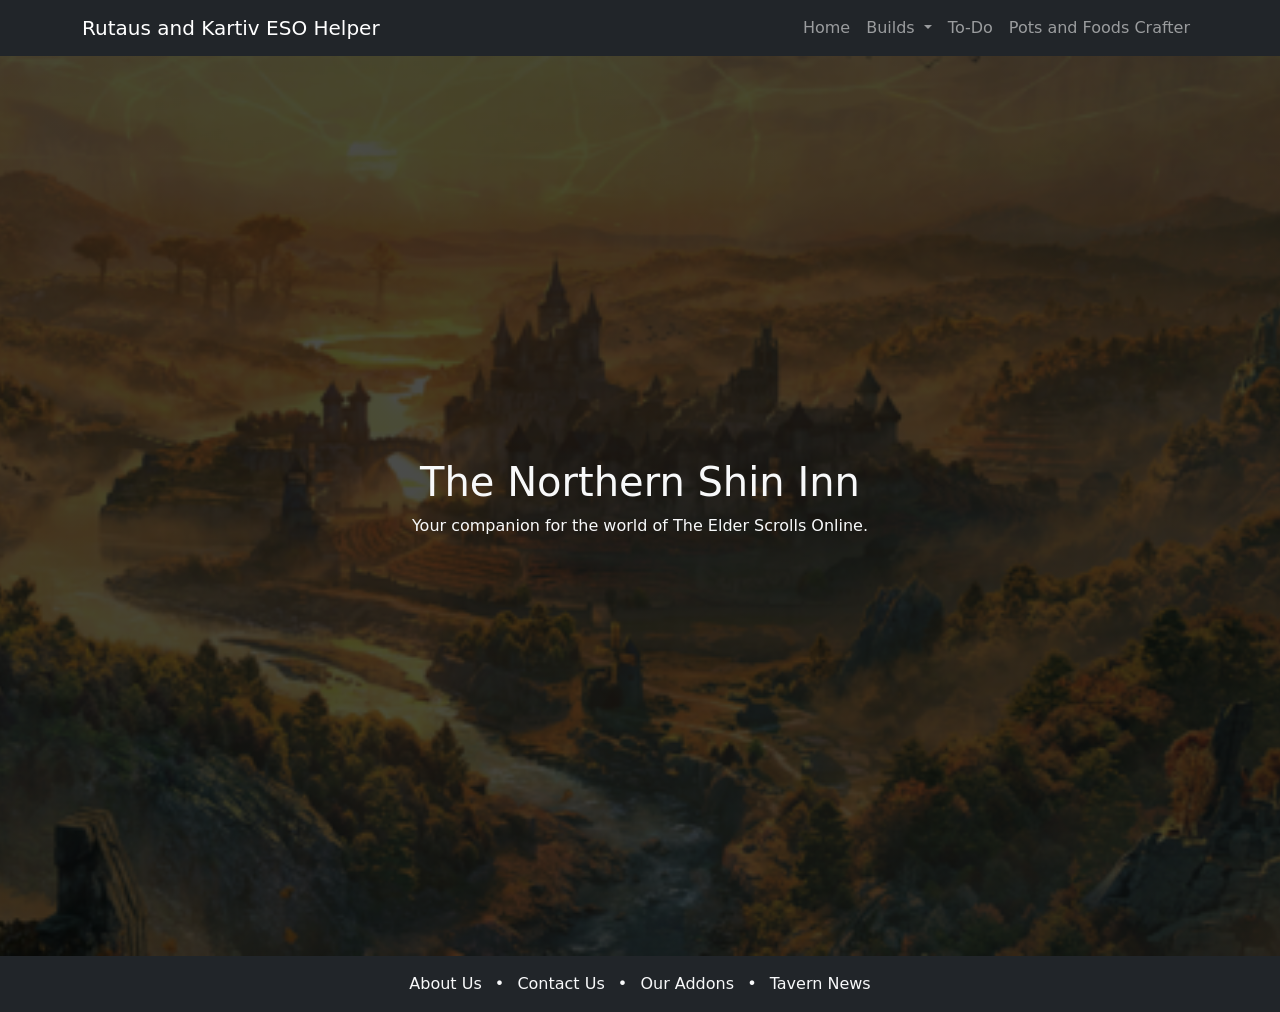
<file: index.html>
<!DOCTYPE html>
<html lang="en">

<head>
    <meta charset="UTF-8">
    <meta name="viewport" content="width=device-width, initial-scale=1.0">
    <title>main page</title>
    <link rel="preconnect" href="https://fonts.googleapis.com">
    <link rel="preconnect" href="https://fonts.gstatic.com" crossorigin>
    <link href="https://fonts.googleapis.com/css2?family=Cinzel:wght@400;600;700&display=swap" rel="stylesheet">
    <link href="https://cdn.jsdelivr.net/npm/bootstrap@5.3.8/dist/css/bootstrap.min.css" rel="stylesheet"
        integrity="sha384-sRIl4kxILFvY47J16cr9ZwB07vP4J8+LH7qKQnuqkuIAvNWLzeN8tE5YBujZqJLB" crossorigin="anonymous">
    <link rel="stylesheet" href="./CSS/style.css">
</head>

<body>

    <!-- ==========================
         Navigation Bar
    =========================== -->

    <nav class="navbar navbar-expand-lg bg-dark navbar-dark sticky-top">
        <div class="container">
            <div class="navbar-brand">
                Rutaus and Kartiv ESO Helper
            </div>
            <button class="navbar-toggler" type="button" data-bs-toggle="collapse" data-bs-target="#navbarNav"
                aria-controls="navbarNav" aria-expanded="false" aria-label="Toggle navigation">
                <span class="navbar-toggler-icon"></span>
            </button>
            <div class="collapse navbar-collapse" id="navbarNav">
                <ul class="navbar-nav ms-auto">
                    <li class="nav-item">
                        <a class="nav-link" href="index.html">
                            Home
                        </a>
                    </li>
                    <li class="nav-item dropdown">
                        <a class="nav-link dropdown-toggle" href="#" role="button" data-bs-toggle="dropdown"
                            aria-expanded="false">
                            Builds
                        </a>
                        <ul class="dropdown-menu">
                            <li>
                                <a class="dropdown-item" href="./builds/arcanist.html">
                                    Arcanist
                                </a>
                            </li>
                            <li>
                                <a class="dropdown-item" href="#">
                                    Sorcerer
                                </a>
                            </li>
                            <li>
                                <a class="dropdown-item" href="#">
                                    Nightblade
                                </a>
                            </li>
                        </ul>
                    </li>
                    <li class="nav-item">
                        <a class="nav-link" href="#">
                            To-Do
                        </a>
                    </li>
                    <li class="nav-item">
                        <a class="nav-link" href="pots-and-foods.html">
                            Pots and Foods Crafter
                        </a>
                    </li>
                </ul>
            </div>
        </div>
    </nav>

    <main>

        <!-- ==========================
         Hero Section:
        =========================== -->

        <section class="hero-section">
            <div class="container text-center text-light">
                <h1>The Northern Shin Inn</h1>
                <p>
                    Your companion for the world of The Elder Scrolls Online.
                </p>
            </div>
        </section>
    </main>

    <!-- ==========================
     Footer Section
    =========================== -->

    <footer class="bg-dark text-light text-center py-3">
        <div class="container">
            <a href="#" class="text-light text-decoration-none mx-2">
                About Us
            </a>
            <span>•</span>
            <a href="#" class="text-light text-decoration-none mx-2">
                Contact Us
            </a>
            <span>•</span>
            <a href="#" class="text-light text-decoration-none mx-2">
                Our Addons
            </a>
            <span>•</span>
            <a href="#" class="text-light text-decoration-none mx-2">
                Tavern News
            </a>
        </div>
    </footer>


    <script src="https://cdn.jsdelivr.net/npm/bootstrap@5.3.8/dist/js/bootstrap.bundle.min.js"
        integrity="sha384-FKyoEForCGlyvwx9Hj09JcYn3nv7wiPVlz7YYwJrWVcXK/BmnVDxM+D2scQbITxI"
        crossorigin="anonymous"></script>
    <script src="./scripts/script.js"></script>
</body>

</html>
</file>
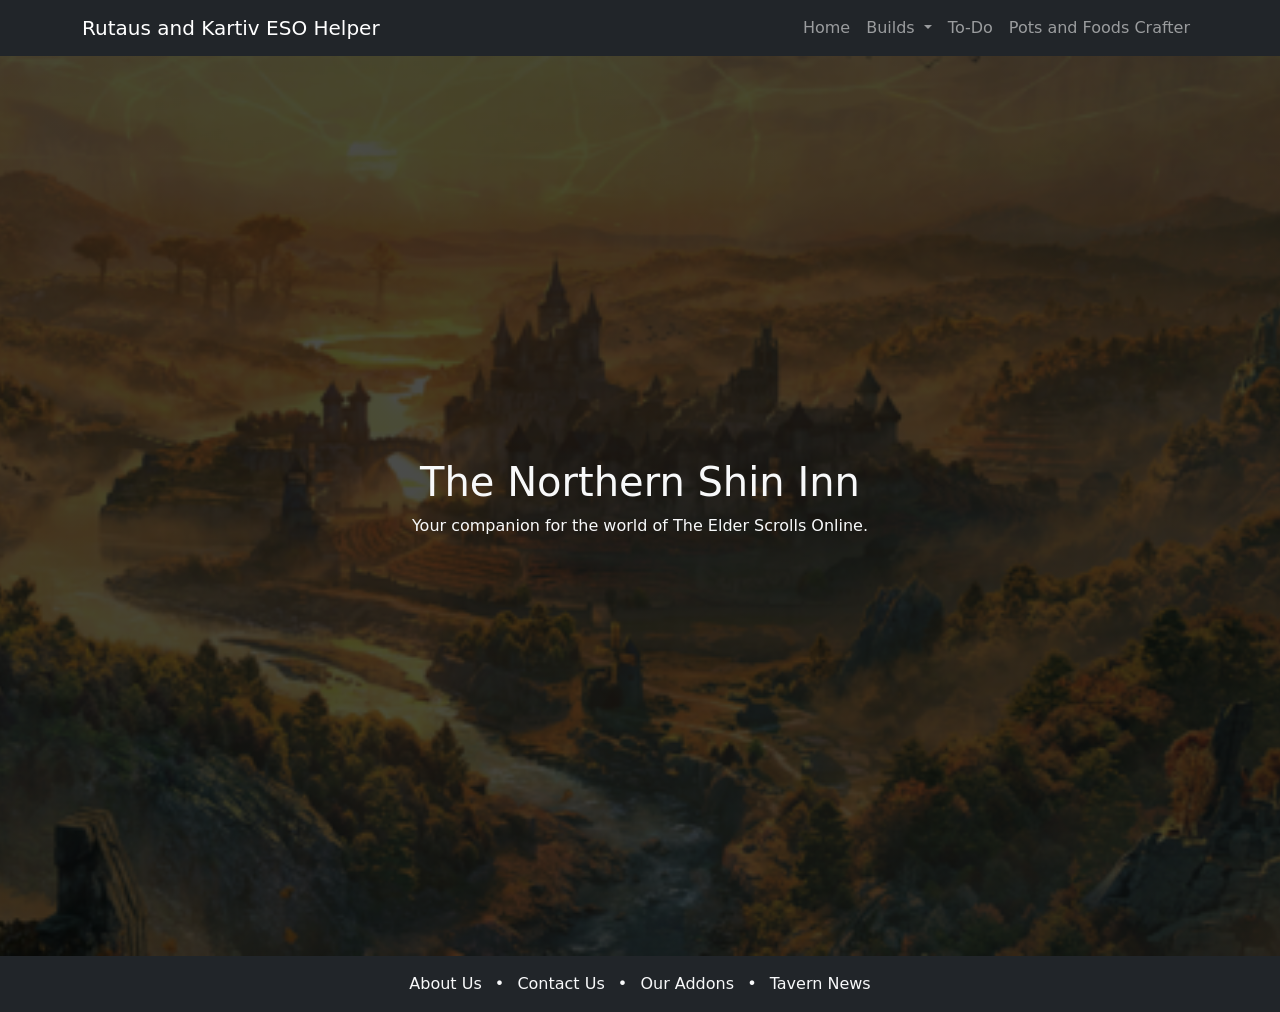
<file: main.html>
<!DOCTYPE html>
<html lang="en">

<head>
    <meta charset="UTF-8">
    <meta name="viewport" content="width=device-width, initial-scale=1.0">
    <title>main page</title>
    <link rel="preconnect" href="https://fonts.googleapis.com">
    <link rel="preconnect" href="https://fonts.gstatic.com" crossorigin>
    <link href="https://fonts.googleapis.com/css2?family=Cinzel:wght@400;600;700&display=swap" rel="stylesheet">
    <link href="https://cdn.jsdelivr.net/npm/bootstrap@5.3.8/dist/css/bootstrap.min.css" rel="stylesheet"
        integrity="sha384-sRIl4kxILFvY47J16cr9ZwB07vP4J8+LH7qKQnuqkuIAvNWLzeN8tE5YBujZqJLB" crossorigin="anonymous">
    <link rel="stylesheet" href="./CSS/style.css">
</head>

<body>

    <!-- ==========================
         Navigation Bar
    =========================== -->

    <nav class="navbar navbar-expand-lg bg-dark navbar-dark sticky-top">
        <div class="container">
            <a class="navbar-brand" href="main.html">
                Rutaus and Kartiv ESO Helper
            </a>
            <button class="navbar-toggler" type="button" data-bs-toggle="collapse" data-bs-target="#navbarNav"
                aria-controls="navbarNav" aria-expanded="false" aria-label="Toggle navigation">
                <span class="navbar-toggler-icon"></span>
            </button>
            <div class="collapse navbar-collapse" id="navbarNav">
                <ul class="navbar-nav ms-auto">
                    <li class="nav-item">
                        <a class="nav-link" href="main.html">
                            Home
                        </a>
                    </li>
                    <li class="nav-item dropdown">
                        <a class="nav-link dropdown-toggle" href="#" role="button" data-bs-toggle="dropdown"
                            aria-expanded="false">
                            Builds
                        </a>
                        <ul class="dropdown-menu">
                            <li>
                                <a class="dropdown-item" href="./builds/arcanist.html">
                                    Arcanist
                                </a>
                            </li>
                            <li>
                                <a class="dropdown-item" href="#">
                                    Sorcerer
                                </a>
                            </li>
                            <li>
                                <a class="dropdown-item" href="#">
                                    Nightblade
                                </a>
                            </li>
                        </ul>
                    </li>
                    <li class="nav-item">
                        <a class="nav-link" href="#">
                            To-Do
                        </a>
                    </li>
                    <li class="nav-item">
                        <a class="nav-link" href="#">
                            Pots and Foods Crafter
                        </a>
                    </li>
                </ul>
            </div>
        </div>
    </nav>

    <main>

        <!-- ==========================
         Hero Section:
        =========================== -->

        <section class="hero-section">
            <div class="container text-center text-light">
                <h1>The Northern Shin Inn</h1>
                <p>
                    Your companion for the world of The Elder Scrolls Online.
                </p>
            </div>
        </section>
    </main>

    <!-- ==========================
     Footer Section
    =========================== -->

    <footer class="bg-dark text-light text-center py-3">
        <div class="container">
            <a href="#" class="text-light text-decoration-none mx-2">
                About Us
            </a>
            <span>•</span>
            <a href="#" class="text-light text-decoration-none mx-2">
                Contact Us
            </a>
            <span>•</span>
            <a href="#" class="text-light text-decoration-none mx-2">
                Our Addons
            </a>
            <span>•</span>
            <a href="#" class="text-light text-decoration-none mx-2">
                Tavern News
            </a>
        </div>
    </footer>


    <script src="https://cdn.jsdelivr.net/npm/bootstrap@5.3.8/dist/js/bootstrap.bundle.min.js"
        integrity="sha384-FKyoEForCGlyvwx9Hj09JcYn3nv7wiPVlz7YYwJrWVcXK/BmnVDxM+D2scQbITxI"
        crossorigin="anonymous"></script>
    <script src="./scripts/script.js"></script>
</body>

</html>
</file>
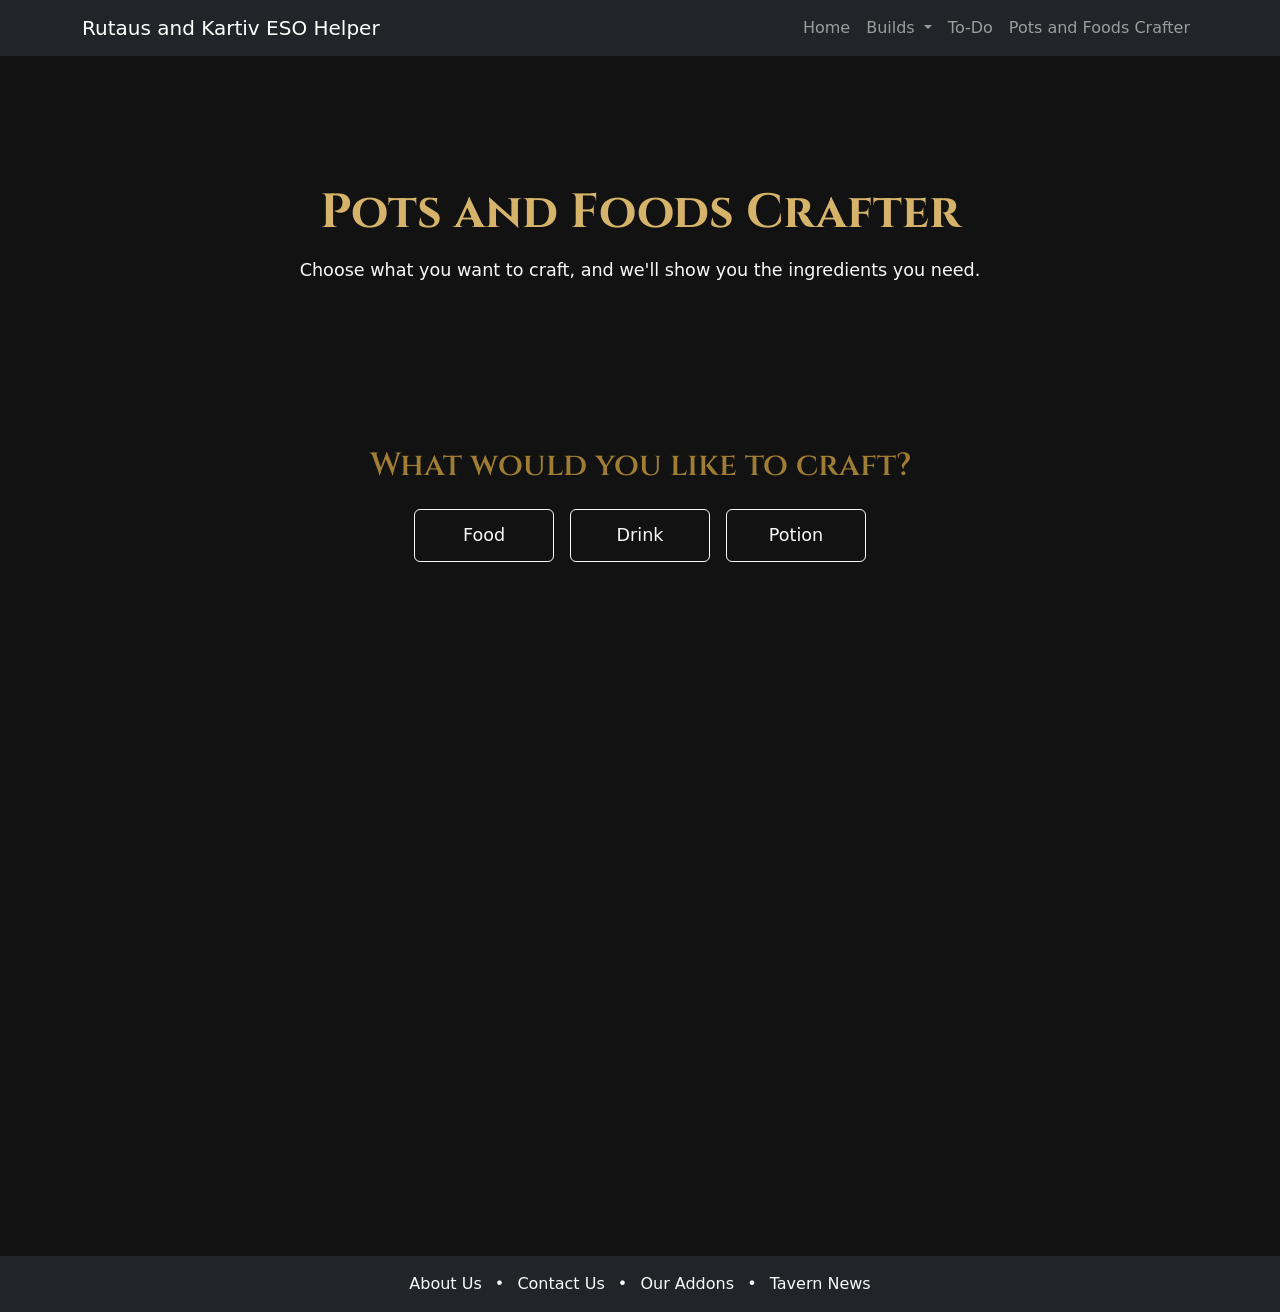
<file: pots-and-foods.html>
<!DOCTYPE html>
<html lang="en">

<head>
    <meta charset="UTF-8">
    <meta name="viewport" content="width=device-width, initial-scale=1.0">
    <title>Pots and Foods Crafter</title>
    <link rel="preconnect" href="https://fonts.googleapis.com">
    <link rel="preconnect" href="https://fonts.gstatic.com" crossorigin>
    <link href="https://fonts.googleapis.com/css2?family=Cinzel:wght@400;600;700&display=swap" rel="stylesheet">
    <link href="https://cdn.jsdelivr.net/npm/bootstrap@5.3.8/dist/css/bootstrap.min.css" rel="stylesheet"
        integrity="sha384-sRIl4kxILFvY47J16cr9ZwB07vP4J8+LH7qKQnuqkuIAvNWLzeN8tE5YBujZqJLB" crossorigin="anonymous">
    <link rel="stylesheet" href="./CSS/style.css">
</head>

<body class="crafter-page">

    <!-- ==========================
         Navigation Bar
    =========================== -->

    <nav class="navbar navbar-expand-lg bg-dark navbar-dark sticky-top">
        <div class="container">
            <div class="navbar-brand">
                Rutaus and Kartiv ESO Helper
            </div>
            <button class="navbar-toggler" type="button" data-bs-toggle="collapse" data-bs-target="#navbarNav"
                aria-controls="navbarNav" aria-expanded="false" aria-label="Toggle navigation">
                <span class="navbar-toggler-icon"></span>
            </button>
            <div class="collapse navbar-collapse" id="navbarNav">
                <ul class="navbar-nav ms-auto">
                    <li class="nav-item">
                        <a class="nav-link" href="index.html">
                            Home
                        </a>
                    </li>
                    <li class="nav-item dropdown">
                        <a class="nav-link dropdown-toggle" href="#" role="button" data-bs-toggle="dropdown"
                            aria-expanded="false">
                            Builds
                        </a>
                        <ul class="dropdown-menu">
                            <li>
                                <a class="dropdown-item" href="./builds/arcanist.html">
                                    Arcanist
                                </a>
                            </li>
                            <li>
                                <a class="dropdown-item" href="#">
                                    Sorcerer
                                </a>
                            </li>
                            <li>
                                <a class="dropdown-item" href="#">
                                    Nightblade
                                </a>
                            </li>
                        </ul>
                    </li>
                    <li class="nav-item">
                        <a class="nav-link" href="to-do.html">
                            To-Do
                        </a>
                    </li>
                    <li class="nav-item">
                        <a class="nav-link" href="pots-and-foods.html">
                            Pots and Foods Crafter
                        </a>
                    </li>
                </ul>
            </div>
        </div>
    </nav>

    <main>

        <!-- ==========================
         Pots and Foods Crafter Header
        =========================== -->

        <section class="container py-5 text-light">
            <div class="text-center crafter-header">
                <h1>Pots and Foods Crafter</h1>
                <p>
                    Choose what you want to craft, and we'll show you the ingredients you need.
                </p>
            </div>
        </section>

        <!-- ==========================
         Crafting Category Section
        =========================== -->

        <section class="crafter-selection container text-center text-light mb-5">
            <h2 class="mb-4">
                What would you like to craft?
            </h2>
            <div class="d-flex justify-content-center gap-3 flex-wrap">
                <button id="food-button" class="btn btn-outline-light crafter-category">
                    Food
                </button>
                <button id="drink-button" class="btn btn-outline-light crafter-category">
                    Drink
                </button>
                <button id="potion-button" class="btn btn-outline-light crafter-category">
                    Potion
                </button>
            </div>
        </section>

        <!-- ==========================
         Food Selection Section
        =========================== -->

        <section id="food-section" class="container text-center text-light mb-5 d-none">
            <h2 class="mb-4">
                Choose a food
            </h2>
            <div class="d-flex justify-content-center gap-3 flex-wrap">
                <button id="lava-foot-button" class="btn btn-outline-success food-recipe">
                    Lava Foot Soup-and-Saltrice
                </button>
                <button id="jewels-button" class="btn btn-outline-secondary food-recipe">
                    Jewels of Misrule
                </button>
                <button id="artaeum-button" class="btn btn-outline-danger food-recipe">
                    Artaeum Pickled Fish Bowl
                </button>
                <button id="sugar-skulls-button" class="btn btn-outline-warning food-recipe">
                    Bewitched Sugar Skulls
                </button>
            </div>
        </section>

        <!-- ==========================
         Recipe Result Section
        =========================== -->

        <!-- Lava Foot Soup-and-Saltrice Result -->
        <section id="recipe-result" class="container text-center text-light mb-5 d-none recipe-result">
            <h2 id="recipe-name">
                Lava Foot Soup-and-Saltrice
            </h2>
            <h3 class="mt-4">
                Effects:
            </h3>
            <p>
                Increase Max stam + Stam recovery
            </p>
            <h3 class="mt-4">
                Ingredients Needed:
            </h3>
            <p>
                Flour(1) + Potato(1) + Saltrice(1) + Scrib Jelly(1)
            </p>
        </section>

        <!-- Jewels of Misrule Result -->
        <section id="jewels-result" class="container text-center text-light mb-5 d-none recipe-result">
            <h2>
                Jewels of Misrule
            </h2>
            <h3 class="mt-4">
                Effects:
            </h3>
            <p>
                Inscrease Stam & Mag recovery + Max Health
            </p>
            <h3 class="mt-4">
                Ingredients Needed:
            </h3>
            <p>
                Bervez Juice(1) + Lotus(1) + Mint(1) + Rose(1) + Columbine(1)
            </p>
        </section>

        <!-- Artaeum Pickled Fish Bowl Result -->
        <section id="artaeum-result" class="container text-center text-light mb-5 d-none recipe-result">
            <h2>
                Artaeum Pickled Fish Bowl
            </h2>
            <h3 class="mt-4">
                Effects:
            </h3>
            <p>
                Increase Max Health + Max Mag + Chance of catching higher quality fish.
            </p>
            <h3 class="mt-4">
                Ingredients Needed:
            </h3>
            <p>
                Clam Gall(3) + Fish(5) + Honey(3) + Rice(3)
            </p>
        </section>

        <!-- Bewitched Sugar Skulls Result -->
        <section id="sugar-skulls-result" class="container text-center text-light mb-5 d-none recipe-result">
            <h2>
                Bewitched Sugar Skulls
            </h2>
            <h3 class="mt-4">
                Effects:
            </h3>
            <p>
                Increase Max Health + Max Stam & Mag + Health recovery
            </p>
            <h3 class="mt-4">
                Ingredients Needed:
            </h3>
            <p>
                Bervez Juice(2) + Flour(5) + Honey(5) + Scrib Jelly(2) + Columbine(2)
            </p>
        </section>

        <!-- ==========================
         Drink Selection Section
        =========================== -->

        <section id="drink-section" class="container text-center text-light mb-5 d-none">
            <h2 class="mb-4">
                Choose a drink
            </h2>
            <div class="d-flex justify-content-center gap-3 flex-wrap">
                <button id="ghastly-button" class="btn btn-outline-primary drink-recipe">
                    Ghastly Eye Bowl
                </button>
                <button id="dubious-button" class="btn btn-outline-success drink-recipe">
                    Dubious Camoran Throne
                </button>
                <button id="witchmother-button" class="btn btn-outline-primary drink-recipe">
                    Witchmother's Potent Brew
                </button>
            </div>
        </section>

        <!-- ==========================
         Recipe Result Section
        =========================== -->

        <!-- Gastly Eye Bowl -->
        <section id="ghastly-result" class="container text-center text-light mb-5 d-none recipe-result">
            <h2 id="recipe-name">
                Gastly Eye Bowl
            </h2>
            <h3 class="mt-4">
                Effects:
            </h3>
            <p>
                Increase Max Mag + Mag recovery
            </p>
            <h3 class="mt-4">
                Ingredients Needed:
            </h3>
            <p>
                Bananas(1) + Fleshfly Larva(1) + Rose(1) + Saltwater Bait/Worms(1)
            </p>
        </section>

        <!-- Dubious Camoran Throne -->
        <section id="dubious-result" class="container text-center text-light mb-5 d-none recipe-result">
            <h2>
                Dubious Camoran Throne
            </h2>
            <h3 class="mt-4">
                Effects:
            </h3>
            <p>
                Increase Stam recovery + Max Stam + Max Health
            </p>
            <h3 class="mt-4">
                Ingredients Needed:
            </h3>
            <p>
                Beetle Scuttle(3) + Lake Bait/Guts(1) + River Bait/Insect Parts(1) + White Meat(1)
            </p>
        </section>

        <!-- Witchmother's Potent Brew Result -->
        <section id="witchmother-result" class="container text-center text-light mb-5 d-none recipe-result">
            <h2>
                Witchmother's Potent Brew
            </h2>
            <h3 class="mt-4">
                Effects:
            </h3>
            <p>
                Increase Max Mag + Max Health + Mag recovery
            </p>
            <h3 class="mt-4">
                Ingredients Needed:
            </h3>
            <p>
                Bervez Juice(1) + Nightshade(1) + Rice(1) + Small Game(1)
            </p>
        </section>

        <!-- ==========================
         Potion Selection Section
        =========================== -->

        <section id="potion-section" class="container text-center text-light mb-5 d-none">
            <h2 class="mb-4">
                Choose a potion
            </h2>
            <div class="d-flex justify-content-center gap-3 flex-wrap">
                <button id="essence-health-button" class="btn btn-outline-danger potion-recipe">
                    Essence of Health
                </button>
                <button id="essence-weapon-power-button" class="btn btn-outline-success potion-recipe">
                    Essence of Weapon Power
                </button>
                <button id="essence-spell-power-button" class="btn btn-outline-info potion-recipe">
                    Essence of Spell Power
                </button>
                <button id="essence-health-2-button" class="btn btn-outline-danger potion-recipe">
                    Essence Health
                </button>
                <button id="essence-immovability-button" class="btn btn-outline-warning potion-recipe">
                    Essence Immovability
                </button>
            </div>
        </section>

        <!-- ==========================
         Potion Result Sections
        =========================== -->

        <!-- Essence of Health -->
        <section id="essence-health-result" class="container text-center text-light mb-5 d-none recipe-result">
            <h2>
                Essence of Health \ "Tri-pots"
            </h2>
            <h3 class="mt-4">
                Effects:
            </h3>
            <p>
                Restore HP & Mag & Stam immediately
            </p>
            <h3 class="mt-4">
                Ingredients Needed:
            </h3>
            <p>
                Bugloss + Columbine + Dragonthorn
            </p>
        </section>

        <!-- Essence of Weapon Power -->
        <section id="essence-weapon-power-result" class="container text-center text-light mb-5 d-none recipe-result">
            <h2>
                Essence of Weapon Power
            </h2>
            <h3 class="mt-4">
                Effects:
            </h3>
            <p>
                Increase your Weapon Damage + gives weapon and critical rating + restore stam + stam recovery
            </p>
            <h3 class="mt-4">
                Ingredients Needed:
            </h3>
            <p>
                Blessed Thistle + Dragonthorn + Water Hyacinth / Warmwood
            </p>
        </section>

        <!-- Essence of Spell Power -->
        <section id="essence-spell-power-result" class="container text-center text-light mb-5 d-none recipe-result">
            <h2>
                Essence of Spell Power
            </h2>
            <h3 class="mt-4">
                Effects:
            </h3>
            <p>
                increase spell damage + gives spell critical rating + resore magicka + mag recovery
            </p>
            <h3 class="mt-4">
                Ingredients Needed:
            </h3>
            <p>
                Corn Flower + Lady's Smock + Namira's Rot
            </p>
        </section>

        <!-- Essence Health -->
        <section id="essence-health-2-result" class="container text-center text-light mb-5 d-none recipe-result">
            <h2>
                Essence Health
            </h2>
            <h3 class="mt-4">
                Effects:
            </h3>
            <p>
                Restore Health + inscrease HP recovery + increase spell and physical resistances
            </p>
            <h3 class="mt-4">
                Ingredients Needed:
            </h3>
            <p>
                Bugloss + Mountain Flower + Mudcrub chitin
            </p>
        </section>

        <!-- Essence Immovability -->
        <section id="essence-immovability-result" class="container text-center text-light mb-5 d-none recipe-result">
            <h2>
                Essence Immovability
            </h2>
            <h3 class="mt-4">
                Effects:
            </h3>
            <p>
                Immune to knockback & disabling effects + increase your movement speed + restore stam + stam recovery
            </p>
            <h3 class="mt-4">
                Ingredients Needed:
            </h3>
            <p>
                Blessed Thistle + Columbine + Namira's Rot
            </p>
        </section>

    </main>

    <!-- ==========================
     Footer Section
    =========================== -->

    <footer class="bg-dark text-light text-center py-3">
        <div class="container">
            <a href="#" class="text-light text-decoration-none mx-2">
                About Us
            </a>
            <span>•</span>
            <a href="#" class="text-light text-decoration-none mx-2">
                Contact Us
            </a>
            <span>•</span>
            <a href="#" class="text-light text-decoration-none mx-2">
                Our Addons
            </a>
            <span>•</span>
            <a href="#" class="text-light text-decoration-none mx-2">
                Tavern News
            </a>
        </div>
    </footer>


    <script src="https://cdn.jsdelivr.net/npm/bootstrap@5.3.8/dist/js/bootstrap.bundle.min.js"
        integrity="sha384-FKyoEForCGlyvwx9Hj09JcYn3nv7wiPVlz7YYwJrWVcXK/BmnVDxM+D2scQbITxI"
        crossorigin="anonymous"></script>
    <script src="./scripts/script.js"></script>
</body>

</html>
</file>
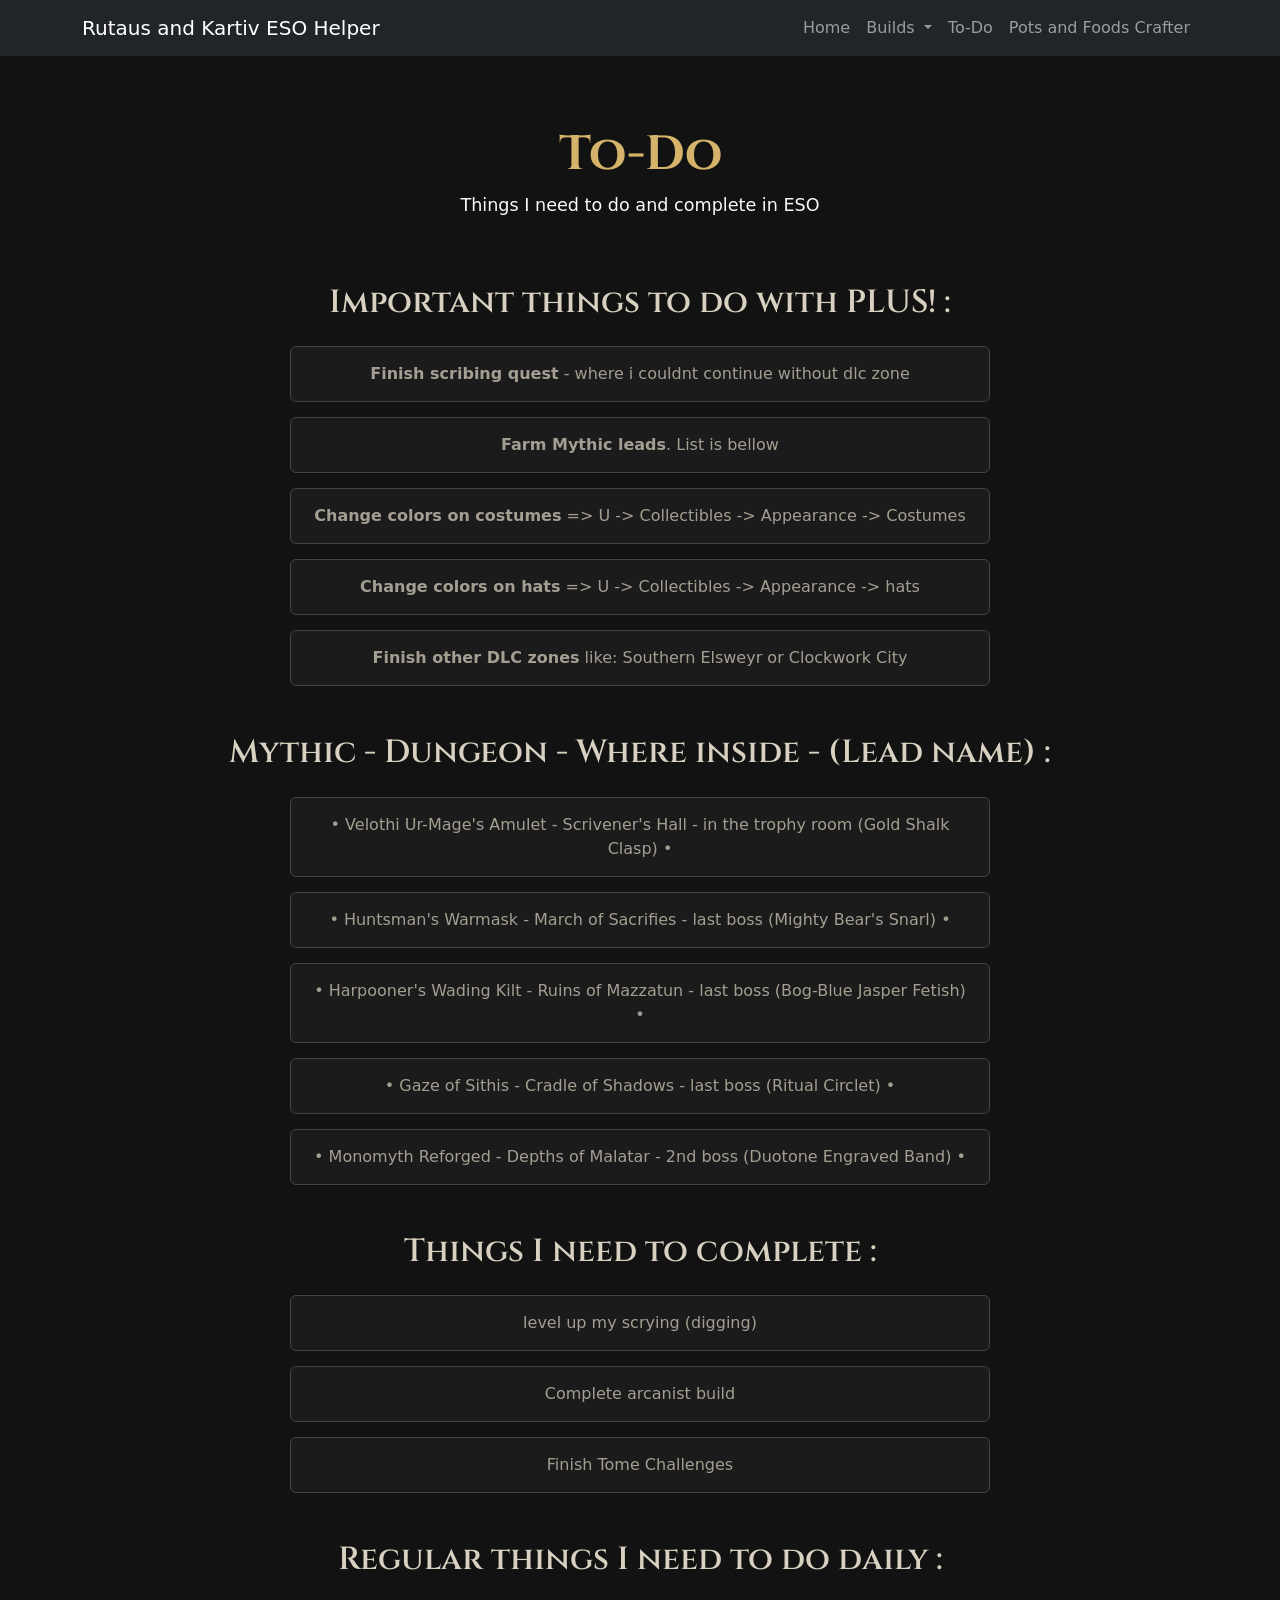
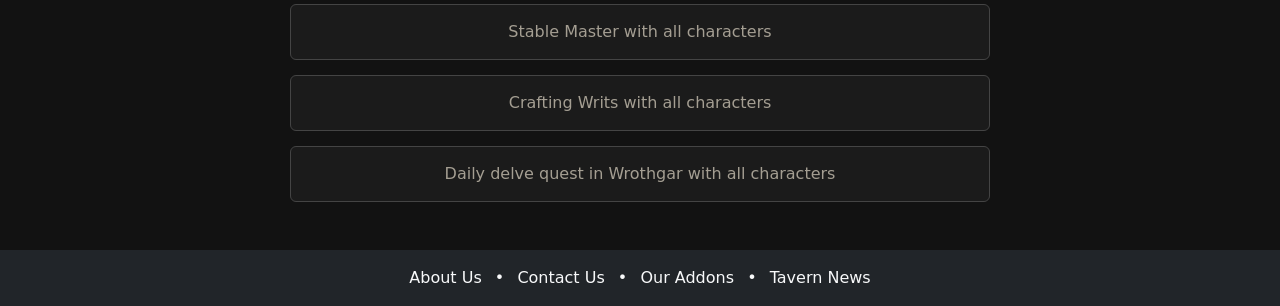
<file: to-do.html>
<!DOCTYPE html>
<html lang="en">

<head>
    <meta charset="UTF-8">
    <meta name="viewport" content="width=device-width, initial-scale=1.0">
    <title>To Do List!</title>
    <link rel="preconnect" href="https://fonts.googleapis.com">
    <link rel="preconnect" href="https://fonts.gstatic.com" crossorigin>
    <link href="https://fonts.googleapis.com/css2?family=Cinzel:wght@400;600;700&display=swap" rel="stylesheet">
    <link href="https://cdn.jsdelivr.net/npm/bootstrap@5.3.8/dist/css/bootstrap.min.css" rel="stylesheet"
        integrity="sha384-sRIl4kxILFvY47J16cr9ZwB07vP4J8+LH7qKQnuqkuIAvNWLzeN8tE5YBujZqJLB" crossorigin="anonymous">
    <link rel="stylesheet" href="./CSS/style.css">
</head>

<body class="todo-page">

    <!-- ==========================
         Navigation Bar
    =========================== -->

    <nav class="navbar navbar-expand-lg bg-dark navbar-dark sticky-top">
        <div class="container">
            <div class="navbar-brand">
                Rutaus and Kartiv ESO Helper
            </div>
            <button class="navbar-toggler" type="button" data-bs-toggle="collapse" data-bs-target="#navbarNav"
                aria-controls="navbarNav" aria-expanded="false" aria-label="Toggle navigation">
                <span class="navbar-toggler-icon"></span>
            </button>
            <div class="collapse navbar-collapse" id="navbarNav">
                <ul class="navbar-nav ms-auto">
                    <li class="nav-item">
                        <a class="nav-link" href="index.html">
                            Home
                        </a>
                    </li>
                    <li class="nav-item dropdown">
                        <a class="nav-link dropdown-toggle" href="#" role="button" data-bs-toggle="dropdown"
                            aria-expanded="false">
                            Builds
                        </a>
                        <ul class="dropdown-menu">
                            <li>
                                <a class="dropdown-item" href="./builds/arcanist.html">
                                    Arcanist
                                </a>
                            </li>
                            <li>
                                <a class="dropdown-item" href="#">
                                    Sorcerer
                                </a>
                            </li>
                            <li>
                                <a class="dropdown-item" href="#">
                                    Nightblade
                                </a>
                            </li>
                        </ul>
                    </li>
                    <li class="nav-item">
                        <a class="nav-link" href="#">
                            To-Do
                        </a>
                    </li>
                    <li class="nav-item">
                        <a class="nav-link" href="pots-and-foods.html">
                            Pots and Foods Crafter
                        </a>
                    </li>
                </ul>
            </div>
        </div>
    </nav>

    <main>

        <!-- ==========================
         To-Do Header!
        =========================== -->

        <section class="todo-header text-center text-light">
            <h1>
                To-Do
            </h1>
            <p>
                Things I need to do and complete in ESO
            </p>
        </section>

        <!-- ==========================
         Categories 
        =========================== -->

        <section class="container text-light mb-5">
            <h2 class="text-center mb-4">
                Important things to do with PLUS! :
            </h2>
            <div class="todo-list">
                <div class="todo-item">
                    <strong>Finish scribing quest</strong> - where i couldnt continue without dlc zone
                </div>
                <div class="todo-item">
                    <strong>Farm Mythic leads</strong>. List is bellow
                </div>
                <div class="todo-item">
                    <strong>Change colors on costumes</strong> => U -> Collectibles -> Appearance -> Costumes
                </div>
                <div class="todo-item">
                    <strong>Change colors on hats</strong> => U -> Collectibles -> Appearance -> hats
                </div>
                <div class="todo-item">
                    <strong>Finish other DLC zones</strong> like: Southern Elsweyr or Clockwork City
                </div>
            </div>
        </section>

        <section class="container text-light mb-5">
            <h2 class="text-center mb-4">
                Mythic - Dungeon - Where inside - (Lead name) :
            </h2>
            <div class="todo-list">
                <div class="todo-item">
                    • Velothi Ur-Mage's Amulet - Scrivener's Hall - in the trophy room (Gold Shalk Clasp) •
                </div>
                <div class="todo-item">
                    • Huntsman's Warmask - March of Sacrifies - last boss (Mighty Bear's Snarl) •
                </div>
                <div class="todo-item">
                    • Harpooner's Wading Kilt - Ruins of Mazzatun - last boss (Bog-Blue Jasper Fetish) •
                </div>
                <div class="todo-item">
                    • Gaze of Sithis - Cradle of Shadows - last boss (Ritual Circlet) •
                </div>
                <div class="todo-item">
                    • Monomyth Reforged - Depths of Malatar - 2nd boss (Duotone Engraved Band) •
                </div>
            </div>
        </section>

        <section class="container text-light mb-5">
            <h2 class="text-center mb-4">
                Things I need to complete :
            </h2>
            <div class="todo-list">
                <div class="todo-item">
                    level up my scrying (digging)
                </div>
                <div class="todo-item">
                    Complete arcanist build
                </div>
                <div class="todo-item">
                    Finish Tome Challenges
                </div>
            </div>
        </section>

        <section class="container text-light mb-5">
            <h2 class="text-center mb-4">
                Regular things I need to do daily :
            </h2>
            <div class="todo-list">
                <div class="todo-item">
                    Stable Master with all characters
                </div>
                <div class="todo-item">
                    Crafting Writs with all characters
                </div>
                <div class="todo-item">
                    Daily delve quest in Wrothgar with all characters
                </div>
            </div>
        </section>

    </main>

    <!-- ==========================
     Footer Section
    =========================== -->

    <footer class="bg-dark text-light text-center py-3">
        <div class="container">
            <a href="#" class="text-light text-decoration-none mx-2">
                About Us
            </a>
            <span>•</span>
            <a href="#" class="text-light text-decoration-none mx-2">
                Contact Us
            </a>
            <span>•</span>
            <a href="#" class="text-light text-decoration-none mx-2">
                Our Addons
            </a>
            <span>•</span>
            <a href="#" class="text-light text-decoration-none mx-2">
                Tavern News
            </a>
        </div>
    </footer>


    <script src="https://cdn.jsdelivr.net/npm/bootstrap@5.3.8/dist/js/bootstrap.bundle.min.js"
        integrity="sha384-FKyoEForCGlyvwx9Hj09JcYn3nv7wiPVlz7YYwJrWVcXK/BmnVDxM+D2scQbITxI"
        crossorigin="anonymous"></script>
    <script src="./scripts/script.js"></script>
</body>

</html>
</file>
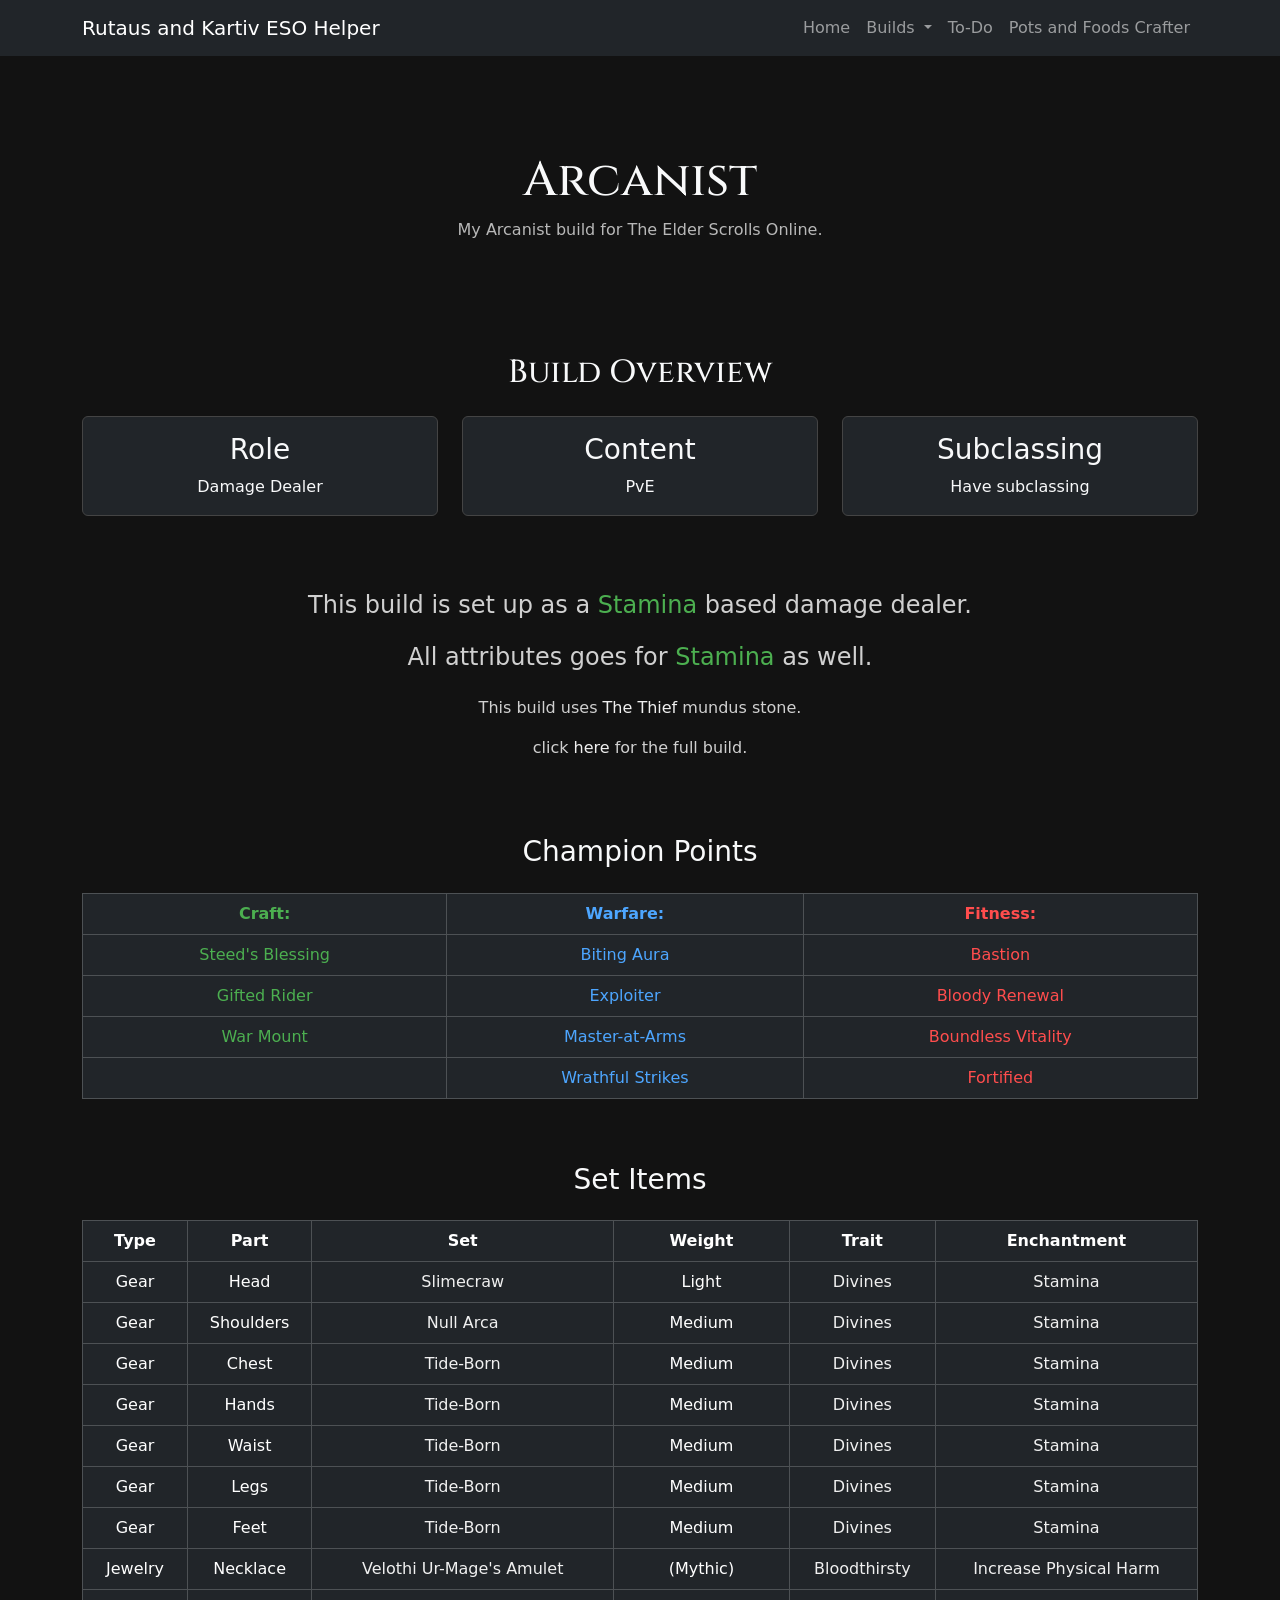
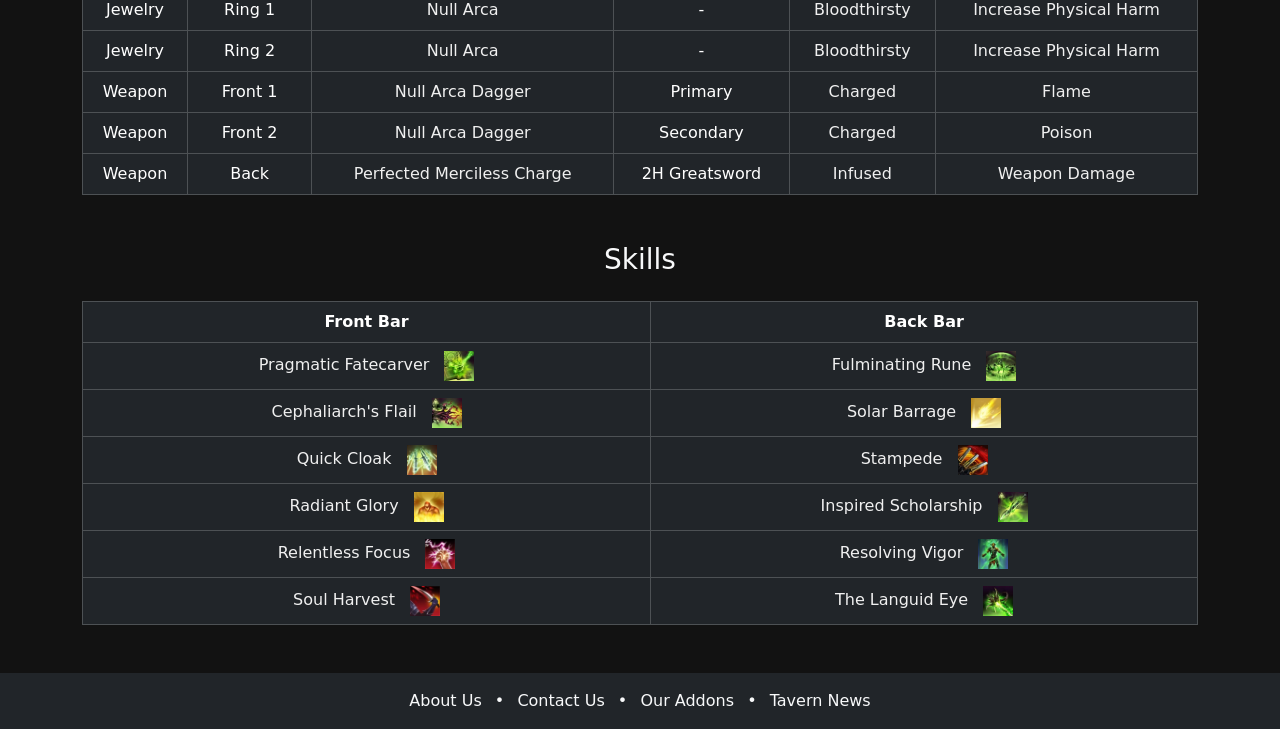
<file: builds/arcanist.html>
<!DOCTYPE html>
<html lang="en">

<head>
    <meta charset="UTF-8">
    <meta name="viewport" content="width=device-width, initial-scale=1.0">
    <title>Arcanist</title>
    <link rel="preconnect" href="https://fonts.googleapis.com">
    <link rel="preconnect" href="https://fonts.gstatic.com" crossorigin>
    <link href="https://fonts.googleapis.com/css2?family=Cinzel:wght@400;600;700&display=swap" rel="stylesheet">
    <link href="https://cdn.jsdelivr.net/npm/bootstrap@5.3.8/dist/css/bootstrap.min.css" rel="stylesheet"
        integrity="sha384-sRIl4kxILFvY47J16cr9ZwB07vP4J8+LH7qKQnuqkuIAvNWLzeN8tE5YBujZqJLB" crossorigin="anonymous">
    <link rel="stylesheet" href="../CSS/style.css">
</head>

<body class="build-page">

    <!-- ==========================
         Navigation Bar
    =========================== -->

    <nav class="navbar navbar-expand-lg bg-dark navbar-dark sticky-top">
        <div class="container">
            <div class="navbar-brand">
                Rutaus and Kartiv ESO Helper
            </div>
            <button class="navbar-toggler" type="button" data-bs-toggle="collapse" data-bs-target="#navbarNav"
                aria-controls="navbarNav" aria-expanded="false" aria-label="Toggle navigation">
                <span class="navbar-toggler-icon"></span>
            </button>
            <div class="collapse navbar-collapse" id="navbarNav">
                <ul class="navbar-nav ms-auto">
                    <li class="nav-item">
                        <a class="nav-link" href="../index.html">
                            Home
                        </a>
                    </li>
                    <li class="nav-item dropdown">
                        <a class="nav-link dropdown-toggle" href="#" role="button" data-bs-toggle="dropdown"
                            aria-expanded="false">
                            Builds
                        </a>
                        <ul class="dropdown-menu">
                            <li>
                                <a class="dropdown-item" href="arcanist.html">
                                    Arcanist
                                </a>
                            </li>
                            <li>
                                <a class="dropdown-item" href="#">
                                    Sorcerer
                                </a>
                            </li>
                            <li>
                                <a class="dropdown-item" href="#">
                                    Nightblade
                                </a>
                            </li>
                        </ul>
                    </li>
                    <li class="nav-item">
                        <a class="nav-link" href="../to-do.html">
                            To-Do
                        </a>
                    </li>
                    <li class="nav-item">
                        <a class="nav-link" href="../pots-and-foods.html">
                            Pots and Foods Crafter
                        </a>
                    </li>
                </ul>
            </div>
        </div>
    </nav>

    <main>

        <!-- ==========================
         Build Header Section
        =========================== -->

        <section class="container py-5 text-light">
            <div class="text-center mb-5 mt-5">
                <h1 class="build-title">Arcanist</h1>
                <p class="build-subtitle">
                    My Arcanist build for The Elder Scrolls Online.
                </p>
            </div>
        </section>

        <!-- ==========================
         Build Overview Section
        =========================== -->

        <section class="container my-3">
            <div class="text-center text-light mb-4">
                <h2 class="section-title">Build Overview</h2>
            </div>
            <div class="row g-4">
                <div class="col-md-4">
                    <div class="card h-100 bg-dark text-light build-card">
                        <div class="card-body text-center">
                            <h3 class="card-title">Role</h3>
                            <p class="card-text">
                                Damage Dealer
                            </p>
                        </div>
                    </div>
                </div>
                <div class="col-md-4">
                    <div class="card h-100 bg-dark text-light build-card">
                        <div class="card-body text-center">
                            <h3 class="card-title">Content</h3>
                            <p class="card-text">
                                PvE
                            </p>
                        </div>
                    </div>
                </div>
                <div class="col-md-4">
                    <div class="card h-100 bg-dark text-light build-card">
                        <div class="card-body text-center">
                            <h3 class="card-title">Subclassing</h3>
                            <p class="card-text">
                                Have subclassing
                            </p>
                        </div>
                    </div>
                </div>
            </div>
        </section>

        <!-- ==========================
         Build Details Section
        =========================== -->


        <!-- Stamina / Magicka Section -->
        <section class="build-resource">
            <h4>
                This build is set up as a
                <span class="stamina-text">Stamina</span>
                based damage dealer.
            </h4>
            <h4 class="mt-4">
                All attributes goes for
                <span class="stamina-text">Stamina</span>
                as well.
            </h4>
            <p class="mt-4">
                This build uses
                <a href="https://eso-hub.com/en/mundus-stones/the-thief" class="link" target="_blank"
                    rel="noopener noreferrer">
                    The Thief
                </a>
                mundus stone.
            </p>
            <p>
                click
                <a href="https://eso-hub.com/en/builds/rutaus/019dcade-8ef0-710c-9ced-7f2ef7821559/arca" class="link"
                    target="_blank" rel="noopener noreferrer">
                    here
                </a>
                for the full build.
            </p>
        </section>

        <!-- Champion Points Section -->
        <section class="container text-light text-center mb-5">
            <h3>Champion Points</h3>
            <div class="table-responsive mt-4">
                <table class="table table-dark table-bordered">
                    <thead>
                        <tr>
                            <th class="cp-craft">Craft:</th>
                            <th class="cp-warfare">Warfare:</th>
                            <th class="cp-fitness">Fitness:</th>
                        </tr>
                    </thead>
                    <tbody>
                        <tr>
                            <td class="cp-craft">Steed's Blessing</td>
                            <td class="cp-warfare">Biting Aura</td>
                            <td class="cp-fitness">Bastion</td>
                        </tr>
                        <tr>
                            <td class="cp-craft">Gifted Rider</td>
                            <td class="cp-warfare">Exploiter</td>
                            <td class="cp-fitness">Bloody Renewal</td>
                        </tr>
                        <tr>
                            <td class="cp-craft">War Mount</td>
                            <td class="cp-warfare">Master-at-Arms</td>
                            <td class="cp-fitness">Boundless Vitality</td>
                        </tr>
                        <tr>
                            <td class="cp-craft"></td>
                            <td class="cp-warfare">Wrathful Strikes</td>
                            <td class="cp-fitness">Fortified</td>
                        </tr>
                    </tbody>
                </table>
            </div>
        </section>

        <!--Sets Section -->
        <section class="container text-light text-center mb-5">
            <h3>Set Items</h3>
            <table class="table table-dark table-bordered mt-4">
                <thead>
                    <tr>
                        <th>Type</th>
                        <th>Part</th>
                        <th>Set</th>
                        <th>Weight</th>
                        <th>Trait</th>
                        <th>Enchantment</th>
                    </tr>
                </thead>

                <tbody>

                    <!-- Gear -->
                    <tr>
                        <td>Gear</td>
                        <td>Head</td>
                        <td>
                            <a href="https://eso-hub.com/en/sets/slimecraw" class="info-tooltip" target="_blank"
                                rel="noopener noreferrer">Slimecraw
                                <span class="tooltip-info">
                                    <strong>Slimecraw</strong>
                                    <br><br>
                                    (1 item) Adds 657 Critical Chance <br>
                                    (2 items) Adds 113 Critical Chance, Gain Minor Berserk at all times, increasing
                                    your damage done by 5%.
                                </span>
                            </a>
                        </td>
                        <td>Light</td>
                        <td>
                            <a href="https://eso-hub.com/en/traits/armor/divines" class="info-tooltip" target="_blank"
                                rel="noopener noreferrer">Divines
                                <span class="tooltip-info">
                                    <strong>Divines</strong>
                                    <br><br>
                                    Increases the effect of Mundus Stones.
                                </span>
                            </a>
                        </td>
                        <td>
                            <a href="https://eso-hub.com/en/enchanting-runes-and-glyphs/glyph/glyph-of-stamina"
                                class="info-tooltip info-tooltip-left" target="_blank" rel="noopener noreferrer">
                                Stamina
                                <span class="tooltip-info">
                                    <strong>Glyph of Stamina</strong>
                                    <br><br>
                                    Adds Maximum Stamina.
                                </span>
                            </a>
                        </td>
                    </tr>
                    <tr>
                        <td>Gear</td>
                        <td>Shoulders</td>
                        <td>
                            <a href="https://eso-hub.com/en/sets/perfected-slivers-of-the-null-arca"
                                class="info-tooltip" target="_blank" rel="noopener noreferrer">Null Arca
                                <span class="tooltip-info">
                                    <strong>Perfected Silvers of the Null Arca</strong>
                                    <br><br>
                                    (2 items) Adds 657 Critical Chance <br>
                                    (3 items) Gain Minor Slayer at all times, increasing your damage done to
                                    Dungeon, Trial, and Arena Monsters by 5%. <br>
                                    (4 items) Adds 657 Critical Chance <br>
                                    (5 perfected items) Adds 129 Weapon and Spell Damage <br>
                                    (5 items) Dealing Critical Damage gives you a stack of Sliver for 10 seconds, up
                                    to once every 0.5 seconds. Upon gaining your third stack, they merge into a
                                    crystal that launches at the last enemy you damaged, dealing 1953 Physical
                                    Damage. This effect scales off the higher of your Weapon or Spell Damage, and
                                    you cannot gain Sliver for 4 seconds after the crystal is launched.
                                </span>
                            </a>
                        </td>
                        <td>Medium</td>
                        <td>
                            <a href="https://eso-hub.com/en/traits/armor/divines" class="info-tooltip" target="_blank"
                                rel="noopener noreferrer">Divines
                                <span class="tooltip-info">
                                    <strong>Divines</strong>
                                    <br><br>
                                    Increases the effect of Mundus Stones.
                                </span>
                            </a>
                        </td>
                        <td>
                            <a href="https://eso-hub.com/en/enchanting-runes-and-glyphs/glyph/glyph-of-stamina"
                                class="info-tooltip info-tooltip-left" target="_blank" rel="noopener noreferrer">
                                Stamina
                                <span class="tooltip-info">
                                    <strong>Glyph of Stamina</strong>
                                    <br><br>
                                    Adds Maximum Stamina.
                                </span>
                            </a>
                        </td>
                    </tr>
                    <tr>
                        <td>Gear</td>
                        <td>Chest</td>
                        <td>
                            <a href="https://eso-hub.com/en/sets/tide-born-wildstalker" class="info-tooltip"
                                target="_blank" rel="noopener noreferrer">Tide-Born
                                <span class="tooltip-info">
                                    <strong>Tide-Born Wildstalker</strong>
                                    <br><br>
                                    (2 items) Adds 129 Weapon and Spell Damage <br>
                                    (3 items) Adds 657 Critical Chance <br>
                                    (4 items) Adds 1487 Offensive Penetration <br>
                                    (5 items) Increase your direct damage done to monsters by 15%.
                                </span>
                            </a>
                        </td>
                        <td>Medium</td>
                        <td>
                            <a href="https://eso-hub.com/en/traits/armor/divines" class="info-tooltip" target="_blank"
                                rel="noopener noreferrer">Divines
                                <span class="tooltip-info">
                                    <strong>Divines</strong>
                                    <br><br>
                                    Increases the effect of Mundus Stones.
                                </span>
                            </a>
                        </td>
                        <td>
                            <a href="https://eso-hub.com/en/enchanting-runes-and-glyphs/glyph/glyph-of-stamina"
                                class="info-tooltip info-tooltip-left" target="_blank" rel="noopener noreferrer">
                                Stamina
                                <span class="tooltip-info">
                                    <strong>Glyph of Stamina</strong>
                                    <br><br>
                                    Adds Maximum Stamina.
                                </span>
                            </a>
                        </td>
                    </tr>
                    <tr>
                        <td>Gear</td>
                        <td>Hands</td>
                        <td>
                            <a href="https://eso-hub.com/en/sets/tide-born-wildstalker" class="info-tooltip"
                                target="_blank" rel="noopener noreferrer">Tide-Born
                                <span class="tooltip-info">
                                    <strong>Tide-Born Wildstalker</strong>
                                    <br><br>
                                    (2 items) Adds 129 Weapon and Spell Damage <br>
                                    (3 items) Adds 657 Critical Chance <br>
                                    (4 items) Adds 1487 Offensive Penetration <br>
                                    (5 items) Increase your direct damage done to monsters by 15%.
                                </span>
                            </a>
                        </td>
                        <td>Medium</td>
                        <td>
                            <a href="https://eso-hub.com/en/traits/armor/divines" class="info-tooltip" target="_blank"
                                rel="noopener noreferrer">Divines
                                <span class="tooltip-info">
                                    <strong>Divines</strong>
                                    <br><br>
                                    Increases the effect of Mundus Stones.
                                </span>
                            </a>
                        </td>
                        <td>
                            <a href="https://eso-hub.com/en/enchanting-runes-and-glyphs/glyph/glyph-of-stamina"
                                class="info-tooltip info-tooltip-left" target="_blank" rel="noopener noreferrer">
                                Stamina
                                <span class="tooltip-info">
                                    <strong>Glyph of Stamina</strong>
                                    <br><br>
                                    Adds Maximum Stamina.
                                </span>
                            </a>
                        </td>
                    </tr>
                    <tr>
                        <td>Gear</td>
                        <td>Waist</td>
                        <td>
                            <a href="https://eso-hub.com/en/sets/tide-born-wildstalker" class="info-tooltip"
                                target="_blank" rel="noopener noreferrer">Tide-Born
                                <span class="tooltip-info">
                                    <strong>Tide-Born Wildstalker</strong>
                                    <br><br>
                                    (2 items) Adds 129 Weapon and Spell Damage <br>
                                    (3 items) Adds 657 Critical Chance <br>
                                    (4 items) Adds 1487 Offensive Penetration <br>
                                    (5 items) Increase your direct damage done to monsters by 15%.
                                </span>
                            </a>
                        </td>
                        <td>Medium</td>
                        <td>
                            <a href="https://eso-hub.com/en/traits/armor/divines" class="info-tooltip" target="_blank"
                                rel="noopener noreferrer">Divines
                                <span class="tooltip-info">
                                    <strong>Divines</strong>
                                    <br><br>
                                    Increases the effect of Mundus Stones.
                                </span>
                            </a>
                        </td>
                        <td>
                            <a href="https://eso-hub.com/en/enchanting-runes-and-glyphs/glyph/glyph-of-stamina"
                                class="info-tooltip info-tooltip-left" target="_blank" rel="noopener noreferrer">
                                Stamina
                                <span class="tooltip-info">
                                    <strong>Glyph of Stamina</strong>
                                    <br><br>
                                    Adds Maximum Stamina.
                                </span>
                            </a>
                        </td>
                    </tr>
                    <tr>
                        <td>Gear</td>
                        <td>Legs</td>
                        <td>
                            <a href="https://eso-hub.com/en/sets/tide-born-wildstalker" class="info-tooltip"
                                target="_blank" rel="noopener noreferrer">Tide-Born
                                <span class="tooltip-info">
                                    <strong>Tide-Born Wildstalker</strong>
                                    <br><br>
                                    (2 items) Adds 129 Weapon and Spell Damage <br>
                                    (3 items) Adds 657 Critical Chance <br>
                                    (4 items) Adds 1487 Offensive Penetration <br>
                                    (5 items) Increase your direct damage done to monsters by 15%.
                                </span>
                            </a>
                        </td>
                        <td>Medium</td>
                        <td>
                            <a href="https://eso-hub.com/en/traits/armor/divines" class="info-tooltip" target="_blank"
                                rel="noopener noreferrer">Divines
                                <span class="tooltip-info">
                                    <strong>Divines</strong>
                                    <br><br>
                                    Increases the effect of Mundus Stones.
                                </span>
                            </a>
                        </td>
                        <td>
                            <a href="https://eso-hub.com/en/enchanting-runes-and-glyphs/glyph/glyph-of-stamina"
                                class="info-tooltip info-tooltip-left" target="_blank" rel="noopener noreferrer">
                                Stamina
                                <span class="tooltip-info">
                                    <strong>Glyph of Stamina</strong>
                                    <br><br>
                                    Adds Maximum Stamina.
                                </span>
                            </a>
                        </td>
                    </tr>
                    <tr>
                        <td>Gear</td>
                        <td>Feet</td>
                        <td>
                            <a href="https://eso-hub.com/en/sets/tide-born-wildstalker" class="info-tooltip"
                                target="_blank" rel="noopener noreferrer">Tide-Born
                                <span class="tooltip-info">
                                    <strong>Tide-Born Wildstalker</strong>
                                    <br><br>
                                    (2 items) Adds 129 Weapon and Spell Damage <br>
                                    (3 items) Adds 657 Critical Chance <br>
                                    (4 items) Adds 1487 Offensive Penetration <br>
                                    (5 items) Increase your direct damage done to monsters by 15%.
                                </span>
                            </a>
                        </td>
                        <td>Medium</td>
                        <td>
                            <a href="https://eso-hub.com/en/traits/armor/divines" class="info-tooltip" target="_blank"
                                rel="noopener noreferrer">Divines
                                <span class="tooltip-info">
                                    <strong>Divines</strong>
                                    <br><br>
                                    Increases the effect of Mundus Stones.
                                </span>
                            </a>
                        </td>
                        <td>
                            <a href="https://eso-hub.com/en/enchanting-runes-and-glyphs/glyph/glyph-of-stamina"
                                class="info-tooltip info-tooltip-left" target="_blank" rel="noopener noreferrer">
                                Stamina
                                <span class="tooltip-info">
                                    <strong>Glyph of Stamina</strong>
                                    <br><br>
                                    Adds Maximum Stamina.
                                </span>
                            </a>
                        </td>
                    </tr>

                    <!-- Jewelry -->
                    <tr>
                        <td>Jewelry</td>
                        <td>Necklace</td>
                        <td>
                            <a href="https://eso-hub.com/en/sets/velothi-ur-mages-amulet" class="info-tooltip"
                                target="_blank" rel="noopener noreferrer">Velothi Ur-Mage's
                                Amulet
                                <span class="tooltip-info">
                                    <strong>Velothi Ur-Mage's Amulet</strong>
                                    <br><br>
                                    (1 item) Adds 1650 Offensive Penetration, Increase your damage done to monsters
                                    by 15%, gain Minor Force at all times, increasing your Critical Damage done by
                                    10%, and reduce your Light and Heavy Attack damage by 99%.
                                </span>
                            </a>
                        </td>
                        <td>(Mythic)</td>
                        <td>
                            <a href="https://eso-hub.com/en/traits/jewelry/bloodthirsty" class="info-tooltip"
                                target="_blank" rel="noopener noreferrer">Bloodthirsty
                                <span class="tooltip-info">
                                    <strong>Bloodthirsty</strong>
                                    <br><br>
                                    Increases your Weapon and Spell Damage against enemies under 90% Health.
                                </span>
                            </a>
                        </td>
                        <td>
                            <a href="https://eso-hub.com/en/enchanting-runes-and-glyphs/glyph/glyph-of-increase-physical-harm"
                                class="info-tooltip info-tooltip-left" target="_blank" rel="noopener noreferrer">
                                Increase Physical Harm
                                <span class="tooltip-info">
                                    <strong>Glyph of Increase Physical Harm</strong>
                                    <br><br>
                                    Adds Weapon and Spell Damage. <br>
                                    Adds Stamina Recovery.
                                </span>
                            </a>
                        </td>
                    </tr>
                    <tr>
                        <td>Jewelry</td>
                        <td>Ring 1</td>
                        <td>
                            <a href="https://eso-hub.com/en/sets/perfected-slivers-of-the-null-arca"
                                class="info-tooltip" target="_blank" rel="noopener noreferrer">Null Arca
                                <span class="tooltip-info">
                                    <strong>Perfected Silvers of the Null Arca</strong>
                                    <br><br>
                                    (2 items) Adds 657 Critical Chance <br>
                                    (3 items) Gain Minor Slayer at all times, increasing your damage done to
                                    Dungeon, Trial, and Arena Monsters by 5%. <br>
                                    (4 items) Adds 657 Critical Chance <br>
                                    (5 perfected items) Adds 129 Weapon and Spell Damage <br>
                                    (5 items) Dealing Critical Damage gives you a stack of Sliver for 10 seconds, up
                                    to once every 0.5 seconds. Upon gaining your third stack, they merge into a
                                    crystal that launches at the last enemy you damaged, dealing 1953 Physical
                                    Damage. This effect scales off the higher of your Weapon or Spell Damage, and
                                    you cannot gain Sliver for 4 seconds after the crystal is launched.
                                </span>
                            </a>
                        </td>
                        <td>-</td>
                        <td>
                            <a href="https://eso-hub.com/en/traits/jewelry/bloodthirsty" class="info-tooltip"
                                target="_blank" rel="noopener noreferrer">Bloodthirsty
                                <span class="tooltip-info">
                                    <strong>Bloodthirsty</strong>
                                    <br><br>
                                    Increases your Weapon and Spell Damage against enemies under 90% Health.
                                </span>
                            </a>
                        </td>
                        <td>
                            <a href="https://eso-hub.com/en/enchanting-runes-and-glyphs/glyph/glyph-of-increase-physical-harm"
                                class="info-tooltip info-tooltip-left" target="_blank" rel="noopener noreferrer">
                                Increase Physical Harm
                                <span class="tooltip-info">
                                    <strong>Glyph of Increase Physical Harm</strong>
                                    <br><br>
                                    Adds Weapon and Spell Damage. <br>
                                    Adds Stamina Recovery.
                                </span>
                            </a>
                        </td>
                    </tr>
                    <tr>
                        <td>Jewelry</td>
                        <td>Ring 2</td>
                        <td>
                            <a href="https://eso-hub.com/en/sets/perfected-slivers-of-the-null-arca"
                                class="info-tooltip" target="_blank" rel="noopener noreferrer">Null Arca
                                <span class="tooltip-info">
                                    <strong>Perfected Silvers of the Null Arca</strong>
                                    <br><br>
                                    (2 items) Adds 657 Critical Chance <br>
                                    (3 items) Gain Minor Slayer at all times, increasing your damage done to
                                    Dungeon, Trial, and Arena Monsters by 5%. <br>
                                    (4 items) Adds 657 Critical Chance <br>
                                    (5 perfected items) Adds 129 Weapon and Spell Damage <br>
                                    (5 items) Dealing Critical Damage gives you a stack of Sliver for 10 seconds, up
                                    to once every 0.5 seconds. Upon gaining your third stack, they merge into a
                                    crystal that launches at the last enemy you damaged, dealing 1953 Physical
                                    Damage. This effect scales off the higher of your Weapon or Spell Damage, and
                                    you cannot gain Sliver for 4 seconds after the crystal is launched.
                                </span>
                            </a>
                        </td>
                        <td>-</td>
                        <td>
                            <a href="https://eso-hub.com/en/traits/jewelry/bloodthirsty" class="info-tooltip"
                                target="_blank" rel="noopener noreferrer">Bloodthirsty
                                <span class="tooltip-info">
                                    <strong>Bloodthirsty</strong>
                                    <br><br>
                                    Increases your Weapon and Spell Damage against enemies under 90% Health.
                                </span>
                            </a>
                        </td>
                        <td>
                            <a href="https://eso-hub.com/en/enchanting-runes-and-glyphs/glyph/glyph-of-increase-physical-harm"
                                class="info-tooltip info-tooltip-left" target="_blank" rel="noopener noreferrer">
                                Increase Physical Harm
                                <span class="tooltip-info">
                                    <strong>Glyph of Increase Physical Harm</strong>
                                    <br><br>
                                    Adds Weapon and Spell Damage. <br>
                                    Adds Stamina Recovery.
                                </span>
                            </a>
                        </td>
                    </tr>

                    <!-- Weapons -->
                    <tr>
                        <td>Weapon</td>
                        <td>Front 1</td>
                        <td>
                            <a href="https://eso-hub.com/en/sets/perfected-slivers-of-the-null-arca"
                                class="info-tooltip" target="_blank" rel="noopener noreferrer">Null Arca Dagger
                                <span class="tooltip-info">
                                    <strong>Perfected Silvers of the Null Arca</strong>
                                    <br><br>
                                    (2 items) Adds 657 Critical Chance <br>
                                    (3 items) Gain Minor Slayer at all times, increasing your damage done to
                                    Dungeon, Trial, and Arena Monsters by 5%. <br>
                                    (4 items) Adds 657 Critical Chance <br>
                                    (5 perfected items) Adds 129 Weapon and Spell Damage <br>
                                    (5 items) Dealing Critical Damage gives you a stack of Sliver for 10 seconds, up
                                    to once every 0.5 seconds. Upon gaining your third stack, they merge into a
                                    crystal that launches at the last enemy you damaged, dealing 1953 Physical
                                    Damage. This effect scales off the higher of your Weapon or Spell Damage, and
                                    you cannot gain Sliver for 4 seconds after the crystal is launched.
                                </span>
                            </a>
                        </td>
                        <td>Primary</td>
                        <td>
                            <a href="https://eso-hub.com/en/traits/weapon/charged" class="info-tooltip" target="_blank"
                                rel="noopener noreferrer">Charged
                                <span class="tooltip-info">
                                    <strong>Charged</strong>
                                    <br><br>
                                    Increases chance to apply status effects.
                                </span>
                            </a>
                        </td>
                        <td>
                            <a href="https://eso-hub.com/en/enchanting-runes-and-glyphs/glyph/glyph-of-flame"
                                class="info-tooltip info-tooltip-left" target="_blank" rel="noopener noreferrer">Flame
                                <span class="tooltip-info">
                                    <strong>Glyph of Flame</strong>
                                    <br><br>
                                    Deals fire damage.
                                </span>
                            </a>
                        </td>
                    </tr>
                    <tr>
                        <td>Weapon</td>
                        <td>Front 2</td>
                        <td>
                            <a href="https://eso-hub.com/en/sets/perfected-slivers-of-the-null-arca"
                                class="info-tooltip" target="_blank" rel="noopener noreferrer">Null Arca Dagger
                                <span class="tooltip-info">
                                    <strong>Perfected Silvers of the Null Arca</strong>
                                    <br><br>
                                    (2 items) Adds 657 Critical Chance <br>
                                    (3 items) Gain Minor Slayer at all times, increasing your damage done to
                                    Dungeon, Trial, and Arena Monsters by 5%. <br>
                                    (4 items) Adds 657 Critical Chance <br>
                                    (5 perfected items) Adds 129 Weapon and Spell Damage <br>
                                    (5 items) Dealing Critical Damage gives you a stack of Sliver for 10 seconds, up
                                    to once every 0.5 seconds. Upon gaining your third stack, they merge into a
                                    crystal that launches at the last enemy you damaged, dealing 1953 Physical
                                    Damage. This effect scales off the higher of your Weapon or Spell Damage, and
                                    you cannot gain Sliver for 4 seconds after the crystal is launched.
                                </span>
                            </a>
                        </td>
                        <td>Secondary</td>
                        <td>
                            <a href="https://eso-hub.com/en/traits/weapon/charged" class="info-tooltip" target="_blank"
                                rel="noopener noreferrer">Charged
                                <span class="tooltip-info">
                                    <strong>Charged</strong>
                                    <br><br>
                                    Increases chance to apply status effects.
                                </span>
                            </a>
                        </td>
                        <td>
                            <a href="https://eso-hub.com/en/enchanting-runes-and-glyphs/glyph/glyph-of-poison"
                                class="info-tooltip info-tooltip-left" target="_blank" rel="noopener noreferrer">
                                Poison
                                <span class="tooltip-info">
                                    <strong>Glyph of Poison</strong>
                                    <br><br>
                                    Deals posion damage.
                                </span>
                            </a>
                        </td>
                    </tr>
                    <tr>
                        <td>Weapon</td>
                        <td>Back</td>
                        <td>
                            <a href="https://eso-hub.com/en/sets/perfected-merciless-charge" class="info-tooltip"
                                target="_blank" rel="noopener noreferrer">Perfected Merciless Charge
                                <span class="tooltip-info">
                                    <strong>Perfected Merciless Charge</strong>
                                    <br><br>
                                    (2 perfected items) Adds 1190 Offensive Penetration <br>
                                    (2 items) Activating Critical Charge stirs up a barbarous lust for battle within
                                    you for 18 seconds, increasing your damage done with direct damage attacks by
                                    2%, up to a maximum of 12%. This effect scales off the higher of your Weapon or
                                    Spell Damage.
                                </span>
                            </a>
                        </td>
                        <td>2H Greatsword</td>
                        <td>
                            <a href="https://eso-hub.com/en/traits/weapon/infused-2" class="info-tooltip"
                                target="_blank" rel="noopener noreferrer">Infused
                                <span class="tooltip-info">
                                    <strong>Infused</strong>
                                    <br><br>
                                    Increases weapon enchantment effect and reduces enchantment cooldown.
                                </span>
                            </a>
                        </td>
                        <td>
                            <a href="https://eso-hub.com/en/enchanting-runes-and-glyphs/glyph/glyph-of-weapon-damage"
                                class="info-tooltip info-tooltip-left" target="_blank" rel="noopener noreferrer">
                                Weapon Damage
                                <span class="tooltip-info">
                                    <strong>Glyph of Weapon Damage</strong>
                                    <br><br>
                                    Increases your Weapon Damage and Spell Damage for 5 seconds.
                                </span>
                            </a>
                        </td>
                    </tr>
                </tbody>
            </table>
        </section>

        <!-- Skills Section -->
        <section class="container text-light text-center mb-5">
            <h3>Skills</h3>
            <table class="table table-dark table-bordered mt-4">
                <thead>
                    <tr>
                        <th>Front Bar</th>
                        <th>Back Bar</th>
                    </tr>
                </thead>
                <tbody>
                    <tr>
                        <td>
                            <a href="https://eso-hub.com/en/skills/arcanist/herald-of-the-tome/pragmatic-fatecarver"
                                target="_blank" rel="noopener noreferrer">
                                Pragmatic Fatecarver <img src="../Pictures/Pragmatic Fatecarver.webp" alt="beam">
                            </a>
                        </td>
                        <td>
                            <a href="https://eso-hub.com/en/skills/arcanist/herald-of-the-tome/fulminating-rune"
                                target="_blank" rel="noopener noreferrer">
                                Fulminating Rune <img src="../Pictures/Fulminating Rune.webp" alt="boom">
                            </a>
                        </td>
                    </tr>
                    <tr>
                        <td>
                            <a href="https://eso-hub.com/en/skills/arcanist/herald-of-the-tome/cephaliarchs-flail"
                                target="_blank" rel="noopener noreferrer">
                                Cephaliarch's Flail <img src="../Pictures/Cephaliarch's Flail.webp" alt="tentacles">
                            </a>
                        </td>
                        <td>
                            <a href="https://eso-hub.com/en/skills/templar/dawns-wrath/solar-barrage" target="_blank"
                                rel="noopener noreferrer">
                                Solar Barrage <img src="../Pictures/Solar Barrage.webp" alt="">
                            </a>
                        </td>
                    </tr>
                    <tr>
                        <td>
                            <a href="https://eso-hub.com/en/skills/weapon/dual-wield/quick-cloak" target="_blank"
                                rel="noopener noreferrer">
                                Quick Cloak <img src="../Pictures/Quick Cloak.webp" alt="blades">
                            </a>
                        </td>
                        <td>
                            <a href="https://eso-hub.com/en/skills/weapon/two-handed/stampede" target="_blank"
                                rel="noopener noreferrer">
                                Stampede <img src="../Pictures/Stampede.webp" alt="jump">
                            </a>
                        </td>
                    </tr>
                    <tr>
                        <td>
                            <a href="https://eso-hub.com/en/skills/templar/dawns-wrath/radiant-glory" target="_blank"
                                rel="noopener noreferrer">
                                Radiant Glory <img src="../Pictures/Radiant Glory.webp" alt="jesus beam">
                            </a>
                        </td>
                        <td>
                            <a href="https://eso-hub.com/en/skills/arcanist/herald-of-the-tome/inspired-scholarship"
                                target="_blank" rel="noopener noreferrer">
                                Inspired Scholarship <img src="../Pictures/Inspired Scholarship.webp" alt="buff">
                            </a>
                        </td>
                    </tr>
                    <tr>
                        <td>
                            <a href="https://eso-hub.com/en/skills/nightblade/assassination/relentless-focus"
                                target="_blank" rel="noopener noreferrer">
                                Relentless Focus <img src="../Pictures/Relentless Focus.webp" alt="arrow">
                            </a>
                        </td>
                        <td>
                            <a href="https://eso-hub.com/en/skills/alliance-war/assault/resolving-vigor" target="_blank"
                                rel="noopener noreferrer">
                                Resolving Vigor <img src="../Pictures/Resolving Vigor.webp" alt="heal">
                            </a>
                        </td>
                    </tr>
                    <tr>
                        <td>
                            <a href="https://eso-hub.com/en/skills/nightblade/assassination/soul-harvest"
                                target="_blank" rel="noopener noreferrer">
                                Soul Harvest <img src="../Pictures/Soul Harvest.webp" alt="jump ulti">
                            </a>
                        </td>
                        <td>
                            <a href="https://eso-hub.com/en/skills/arcanist/herald-of-the-tome/the-languid-eye"
                                target="_blank" rel="noopener noreferrer">
                                The Languid Eye <img src="../Pictures/The Languid Eye.webp" alt="laser ulti">
                            </a>
                        </td>
                    </tr>
                </tbody>
            </table>
        </section>
    </main>

    <!-- ==========================
     Footer Section
    =========================== -->

    <footer class="bg-dark text-light text-center py-3">
        <div class="container">
            <a href="#" class="text-light text-decoration-none mx-2">
                About Us
            </a>
            <span>•</span>
            <a href="#" class="text-light text-decoration-none mx-2">
                Contact Us
            </a>
            <span>•</span>
            <a href="#" class="text-light text-decoration-none mx-2">
                Our Addons
            </a>
            <span>•</span>
            <a href="#" class="text-light text-decoration-none mx-2">
                Tavern News
            </a>
        </div>
    </footer>


    <script src="https://cdn.jsdelivr.net/npm/bootstrap@5.3.8/dist/js/bootstrap.bundle.min.js"
        integrity="sha384-FKyoEForCGlyvwx9Hj09JcYn3nv7wiPVlz7YYwJrWVcXK/BmnVDxM+D2scQbITxI"
        crossorigin="anonymous"></script>
    <script src="../scripts/script.js"></script>
</body>

</html>
</file>
<file: CSS/style.css>
/* ==========================================
   HERO SECTION :
========================================== */

.hero-section {
    min-height: 100vh;

    background-image:
        linear-gradient(rgba(0, 0, 0, 0.7), rgba(0, 0, 0, 0.7)),
        url("../Pictures/west-weald.png");

    background-size: cover;
    background-position: center;

    display: flex;
    align-items: center;
}


/* ==========================================
   Builds :
========================================== */

/* build overview section */
.build-card {
    border: 1px solid #444;
}

/* build details section */
.build-page {
    background-color: #121212;
}

.link {
    color: #f0f0f0;
    text-decoration: none;
}

.table a {
    color: #f0f0f0;
    text-decoration: none;
}

.table img {
    margin-left: 10px;
    width: 30px;
    height: 30px;
}

.build-title {
    font-family: 'Cinzel', serif;
    font-size: 3rem;
}

.build-subtitle {
    color: #b8b8b8;
}

.section-title {
    font-family: 'Cinzel', serif;
}

.build-resource {
    text-align: center;
    color: #d0d0d0;
    margin: 75px;
}

.stamina-text {
    color: #4caf50;
}

.magicka-text {
    color: #4da6ff;
}

/* Champion Points Colors */
.cp-craft {
    color: #4caf50 !important;
}

.cp-warfare {
    color: #4da6ff !important;
}

.cp-fitness {
    color: #ff4d4d !important;
}

/* hover for infos */
.info-tooltip {
    position: relative;
}

.info-tooltip-left .tooltip-info {
    left: auto;
    right: 100%;
}

.tooltip-info {
    display: none;
    position: absolute;
    bottom: 100%;
    left: 100%;

    width: 350px;

    background-color: #121212;
    border: 1px solid #c9a227;
    color: white;

    padding: 12px;
}

.info-tooltip:hover .tooltip-info {
    display: block;
}

/* .stamina-text {
    color: green;
}

.magicka-text {
    color: blue;
} */


/* ==========================================
   Pots and Foods Crafter :
========================================== */

.crafter-page {
    min-height: 100vh;
    display: flex;
    flex-direction: column;
    background-color: #121212;
}

.crafter-page main {
    flex: 1;
    min-height: 1200px;
}

.crafter-category {
    min-width: 140px;
    padding: 12px 30px;
    font-size: 1.1rem;
}

.crafter-header h1 {
    font-family: "Cinzel", serif;
    font-size: 3rem;
    font-weight: 700;
    color: #d6b36a;
}

.crafter-selection h2,
.recipe-result h2 {
    font-family: "Cinzel", serif;
    font-weight: 600;
    color: #b68f3adc;
}

.recipe-result h3 {
    font-family: "Cinzel", serif;
    font-weight: 500;
    color: #c9b58a;
}

#food-section,
#drink-section,
#potion-section {
    padding-top: 40px;
    padding-bottom: 40px;
}

.food-recipe {
    min-width: 220px;
    padding: 10px 20px;
}

.recipe-result {
    padding-top: 30px;
    padding-bottom: 30px;

    max-width: 700px;
    margin: 40px auto 0;
    padding: 25px;
    background-color: #1a1a1a;
    border: 1px solid #8a6d3b;
    border-radius: 8px;
}

.recipe-result h3 {
    font-size: 1.2rem;
    margin-bottom: 10px;
}

.recipe-result p {
    font-size: 1rem;
}

.artaeum-button {
    color: white;
    border-color: white;
    background: linear-gradient(to right, red, blue);
}

.crafter-header {
    padding-top: 80px;
    padding-bottom: 70px;
}

.crafter-header h1 {
    font-size: 3rem;
    margin-bottom: 15px;
}

.crafter-header p {
    font-size: 1.1rem;
}

.crafter-selection {
    padding-top: 30px;
    padding-bottom: 100px;
}

.crafter-selection h2 {
    margin-bottom: 35px;
}


/* ==========================================
   To - Do Page :
========================================== */

.todo-page {
    background-color: #121212;
}

.todo-header {
    padding-top: 70px;
    padding-bottom: 50px;
}

.todo-header h1 {
    font-family: "Cinzel", serif;
    font-size: 3rem;
    font-weight: 700;
    color: #d6b36a;
}

.todo-page h2 {
    font-family: "Cinzel", serif;
    font-weight: 600;
    color: #d8d0c0;
}

.todo-header p {
    font-size: 1.1rem;
}

.todo-list {
    max-width: 700px;
    margin: 0 auto;
}

.todo-item {
    padding: 15px 20px;
    margin-bottom: 15px;
    background-color: #1b1b1b;
    border: 1px solid #444;
    border-radius: 6px;
    color: #d8d0c0b9;
    text-align: center;
}

.todo-item label {
    margin-left: 10px;
}
</file>
